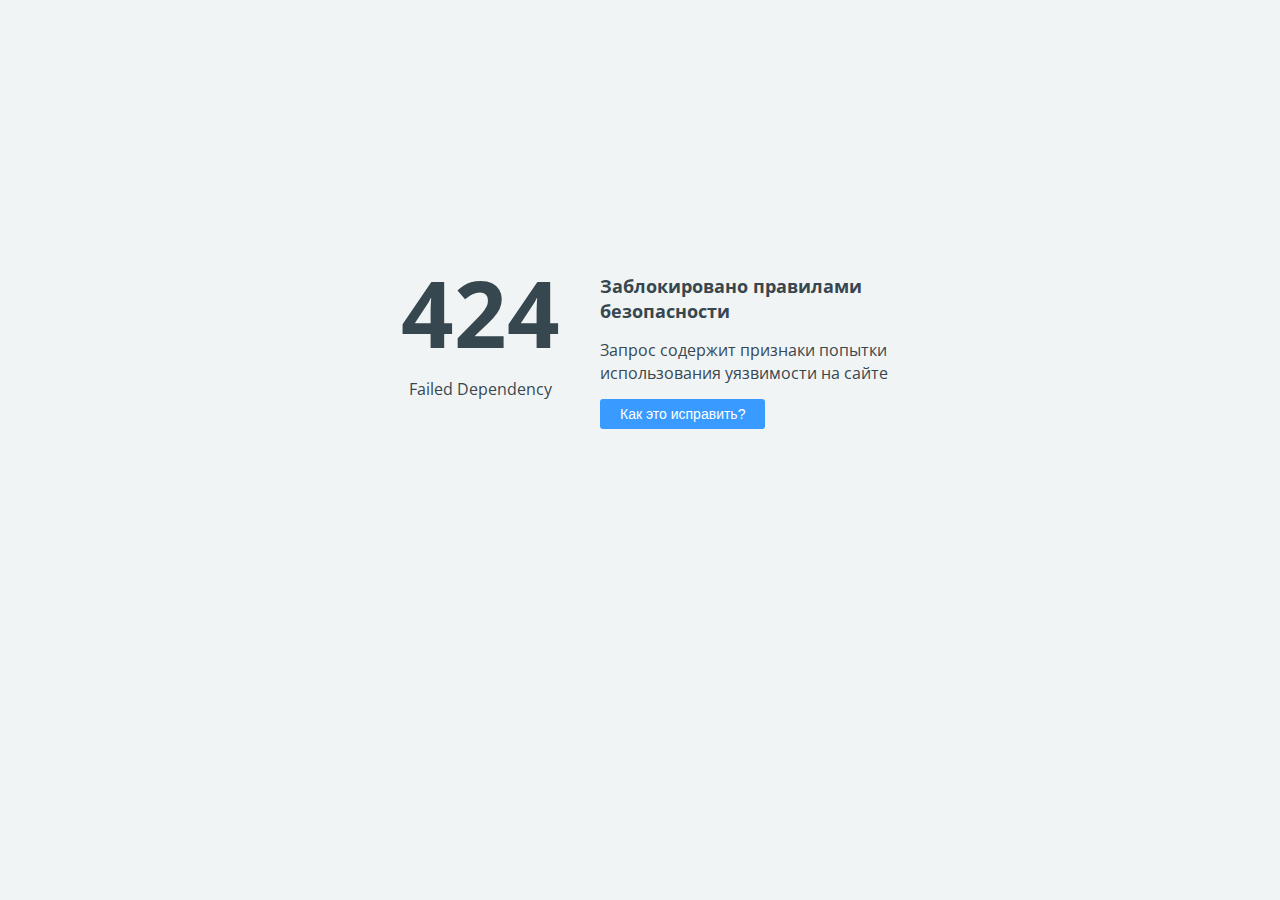
<file: text.html>
<!doctype html>
<html>
<head>
    <title>424 Failed Dependency</title>
    <meta charset="UTF-8">
    <meta name="viewport" content="width=device-width">
    <link href='https://fonts.googleapis.com/css?family=Open+Sans:400,700&subset=latin,cyrillic' rel='stylesheet' type='text/css'>
    <style>
        body {
            background-color: #f1f4f5;
            color: #37474f;
            line-height: 1.4;
            font-family: 'Open Sans', sans-serif;
            margin: 0;
            padding: 0;
            }
        .error_code {
            display: block;
            font-size: 92px;
            font-weight: 700;
            margin-top: -25px;
            }
        .error_brief {
            display: block;
            font-size: 18px;
            font-weight: 700;
            margin-bottom: 15px;
            }
        .help_button, .fix_button {
            background-color: #399bff;
            color: #fff;
            margin-top: 15px;
            font-size: 14px;
            padding: 7px 20px 7px 20px;
            border: none;
            border-radius: 3px;
            vertical-align: middle;
            cursor: pointer;
            }
        .fix_button {
            background-color: #38ad41;
            }
        #fix_details {
            margin-top: 40px;
            visibility: hidden;
            opacity: 0;
            transition: visibility 0.3s, opacity 0.3s linear;
            }
    </style>

    <script language="JavaScript">
        function toggleHelp() {
            var e = document.getElementById("fix_details");
            if (e.style.visibility == 'visible') {
                e.style.visibility = 'hidden';
                e.style.opacity = 0;
            } else {
                e.style.visibility = 'visible';
                e.style.opacity = 1;
            }
        }
    </script>
</head>
<body>

<div style="display: table; position: absolute; height: 100%; width: 100%;">
    <div style="display: table-cell; vertical-align: middle; padding: 0 40px;">
        <div style="margin-left: auto; margin-right: auto; width: 520px;">
            <div style="float:left; width:200px; text-align: center; padding-right: 20px;">
                <span class="error_code">424</span>
                <span class="error_description">Failed Dependency</span>
            </div>
            <div style="float:left; width:300px;">
                <span class="error_brief">Заблокировано правилами безопасности</span>
                <span class="error_detail">Запрос содержит признаки попытки использования уязвимости на сайте</span>
                <br>
                <input type="button" value="Как это исправить?" class="help_button" onclick="toggleHelp()">
            </div>
            <div style="clear:both"></div>
            <div id="fix_details">
                Если Вы администратор сайта, самый быстрый способ исправить эту ошибку &mdash; воспользоваться
                Технической проверкой сайта в панели управления хостингом.
                
                <br>
                <input type="button" value="Техническая проверка сайта" class="fix_button" onclick="location.href = 'https://adm.tools/troubleshooting/?host=hibix.template.advanceup.com.ua&error=424&request=Xa8omltFTFGCNqN7UvJB7wAAAP4&time=2019-10-22%2019:04:42'">
                <br><br>
                <a href="https://www.ukraine.com.ua/faq/error-424.html">Подробнее о возможных причинах ошибки...</a>
            </div>
        </div>
    </div>
</div>

</body>
</html>
</file>
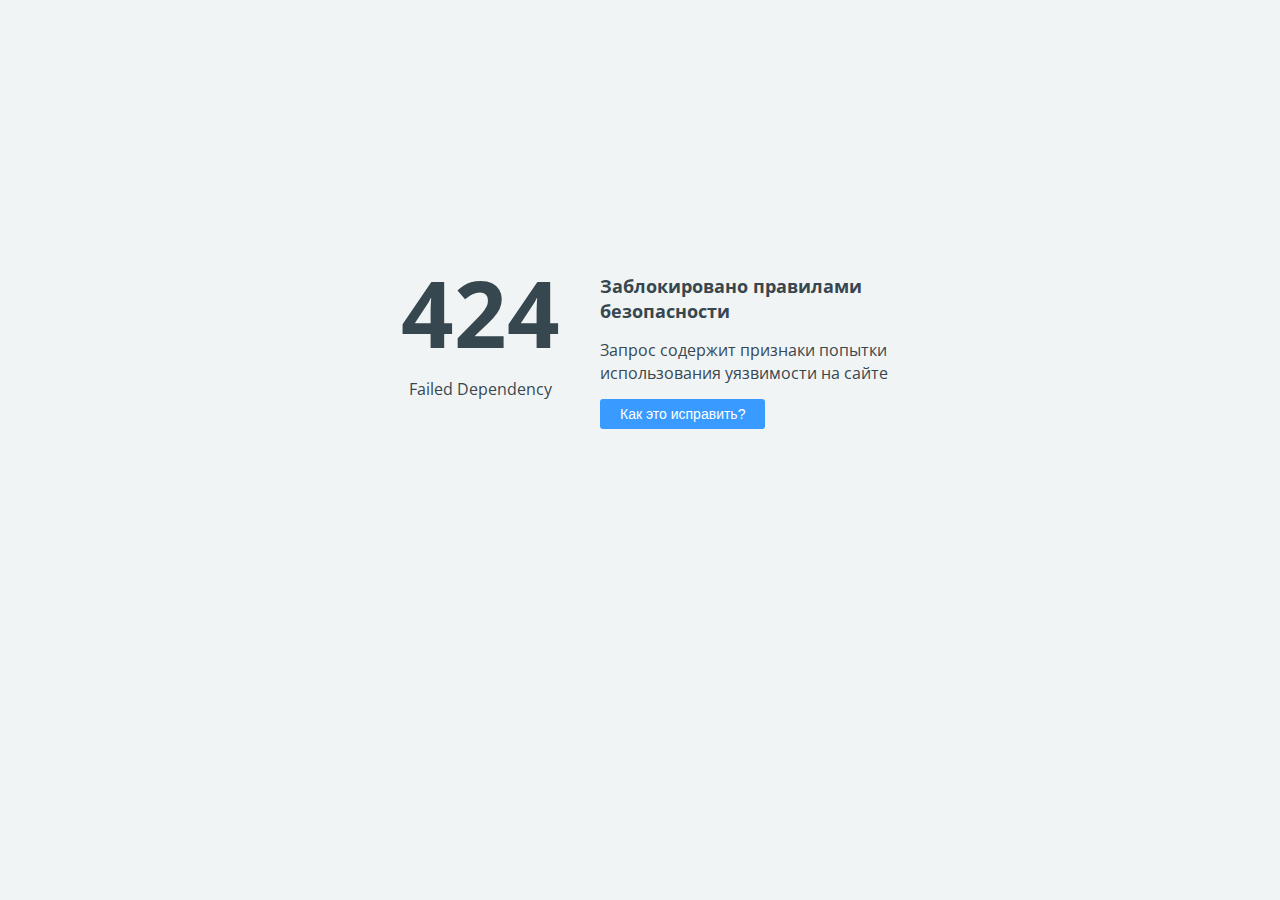
<file: css/owl.video.play.html>
<!doctype html>
<html>
<head>
    <title>424 Failed Dependency</title>
    <meta charset="UTF-8">
    <meta name="viewport" content="width=device-width">
    <link href='https://fonts.googleapis.com/css?family=Open+Sans:400,700&subset=latin,cyrillic' rel='stylesheet' type='text/css'>
    <style>
        body {
            background-color: #f1f4f5;
            color: #37474f;
            line-height: 1.4;
            font-family: 'Open Sans', sans-serif;
            margin: 0;
            padding: 0;
            }
        .error_code {
            display: block;
            font-size: 92px;
            font-weight: 700;
            margin-top: -25px;
            }
        .error_brief {
            display: block;
            font-size: 18px;
            font-weight: 700;
            margin-bottom: 15px;
            }
        .help_button, .fix_button {
            background-color: #399bff;
            color: #fff;
            margin-top: 15px;
            font-size: 14px;
            padding: 7px 20px 7px 20px;
            border: none;
            border-radius: 3px;
            vertical-align: middle;
            cursor: pointer;
            }
        .fix_button {
            background-color: #38ad41;
            }
        #fix_details {
            margin-top: 40px;
            visibility: hidden;
            opacity: 0;
            transition: visibility 0.3s, opacity 0.3s linear;
            }
    </style>

    <script language="JavaScript">
        function toggleHelp() {
            var e = document.getElementById("fix_details");
            if (e.style.visibility == 'visible') {
                e.style.visibility = 'hidden';
                e.style.opacity = 0;
            } else {
                e.style.visibility = 'visible';
                e.style.opacity = 1;
            }
        }
    </script>
</head>
<body>

<div style="display: table; position: absolute; height: 100%; width: 100%;">
    <div style="display: table-cell; vertical-align: middle; padding: 0 40px;">
        <div style="margin-left: auto; margin-right: auto; width: 520px;">
            <div style="float:left; width:200px; text-align: center; padding-right: 20px;">
                <span class="error_code">424</span>
                <span class="error_description">Failed Dependency</span>
            </div>
            <div style="float:left; width:300px;">
                <span class="error_brief">Заблокировано правилами безопасности</span>
                <span class="error_detail">Запрос содержит признаки попытки использования уязвимости на сайте</span>
                <br>
                <input type="button" value="Как это исправить?" class="help_button" onclick="toggleHelp()">
            </div>
            <div style="clear:both"></div>
            <div id="fix_details">
                Если Вы администратор сайта, самый быстрый способ исправить эту ошибку &mdash; воспользоваться
                Технической проверкой сайта в панели управления хостингом.
                
                <br>
                <input type="button" value="Техническая проверка сайта" class="fix_button" onclick="location.href = 'https://adm.tools/troubleshooting/?host=hibix.template.advanceup.com.ua&error=424&request=Xa8pBFtFTFGCNqN7UvJDrwAAAOE&time=2019-10-22%2019:06:28'">
                <br><br>
                <a href="https://www.ukraine.com.ua/faq/error-424.html">Подробнее о возможных причинах ошибки...</a>
            </div>
        </div>
    </div>
</div>

</body>
</html>
</file>
